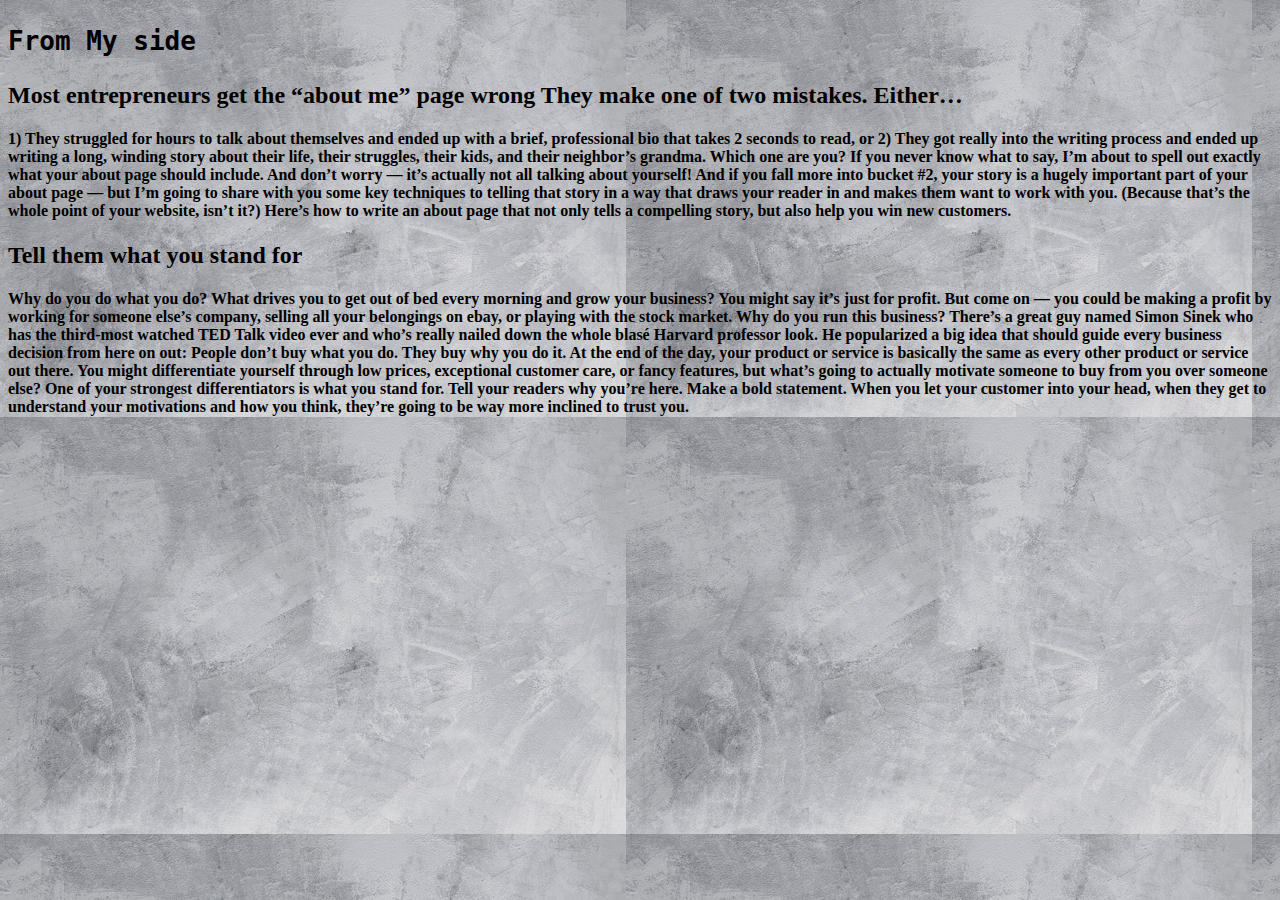
<file: aboutme.html>
<!DOCTYPE html>
<html lang="en" dir="ltr">
  <head>
  	
    <title>@thinker</title>
</head>
<body style="
background-image: url(images/con77.jpg);">
    <div>
<h1><pre>From My side</pre></h1>
<h2>Most entrepreneurs get the “about me” page wrong They make one of two mistakes.
 Either…</h2>
<h4>1) They struggled for hours to talk about themselves and ended up with a brief, professional bio
 that takes 2 seconds to read, or
2) They got really into the writing process and ended up writing a long, 
winding story about their life, their struggles, their kids, and their neighbor’s grandma.
Which one are you?
If you never know what to say, I’m about to spell out exactly what your about page should include.
 And don’t worry — it’s actually not all talking about yourself!
And if you fall more into bucket #2, your story is a hugely important part of your about page —
 but I’m going to share with you some key techniques to telling that story
  in a way that draws your reader in and makes them want to work with you.
   (Because that’s the whole point of your website, isn’t it?)
Here’s how to write an about page that not only tells a compelling story,
 but also help you win new customers.</h4>
<h2>Tell them what you stand for</h2>
<h4>Why do you do what you do? What drives you to get out of bed every morning and grow your business?
You might say it’s just for profit. But come on — you could be making a profit
 by working for someone else’s company, selling all your belongings on ebay, 
 or playing with the stock market. Why do you run this business?
There’s a great guy named Simon Sinek who has the third-most watched TED Talk video
 ever and who’s really nailed down the whole blasé Harvard professor look.
  He popularized a big idea that should guide every business decision from here on out:
People don’t buy what you do.
They buy why you do it.
At the end of the day, your product or service is basically the same as 
every other product or service out there. You might differentiate yourself through low prices, 
exceptional customer care, or fancy features,
 but what’s going to actually motivate someone to buy from you over someone else?
One of your strongest differentiators is what you stand for. Tell your readers why you’re here. 
Make a bold statement.
When you let your customer into your head, when they get to understand your motivations and how you think, 
they’re going to be way more inclined to trust you.</h4>
    </div>
  </body>
</html>
</file>
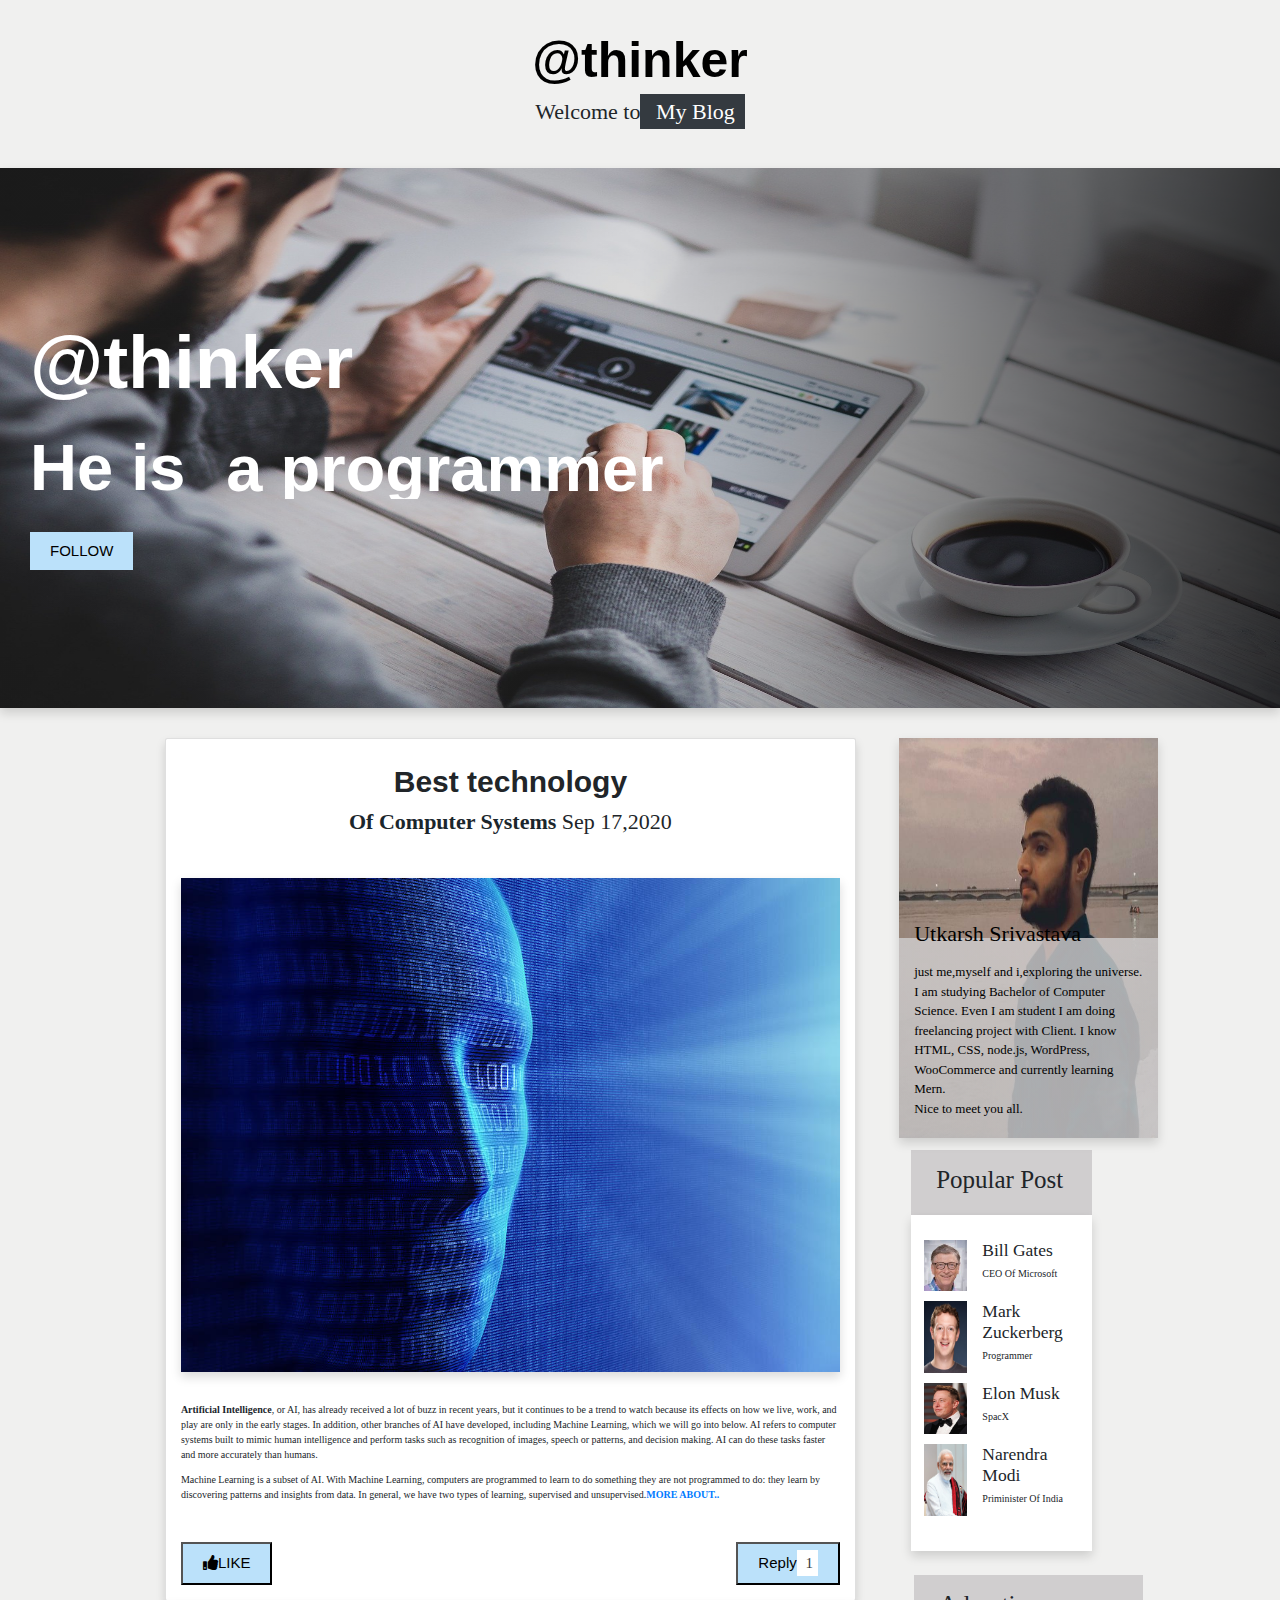
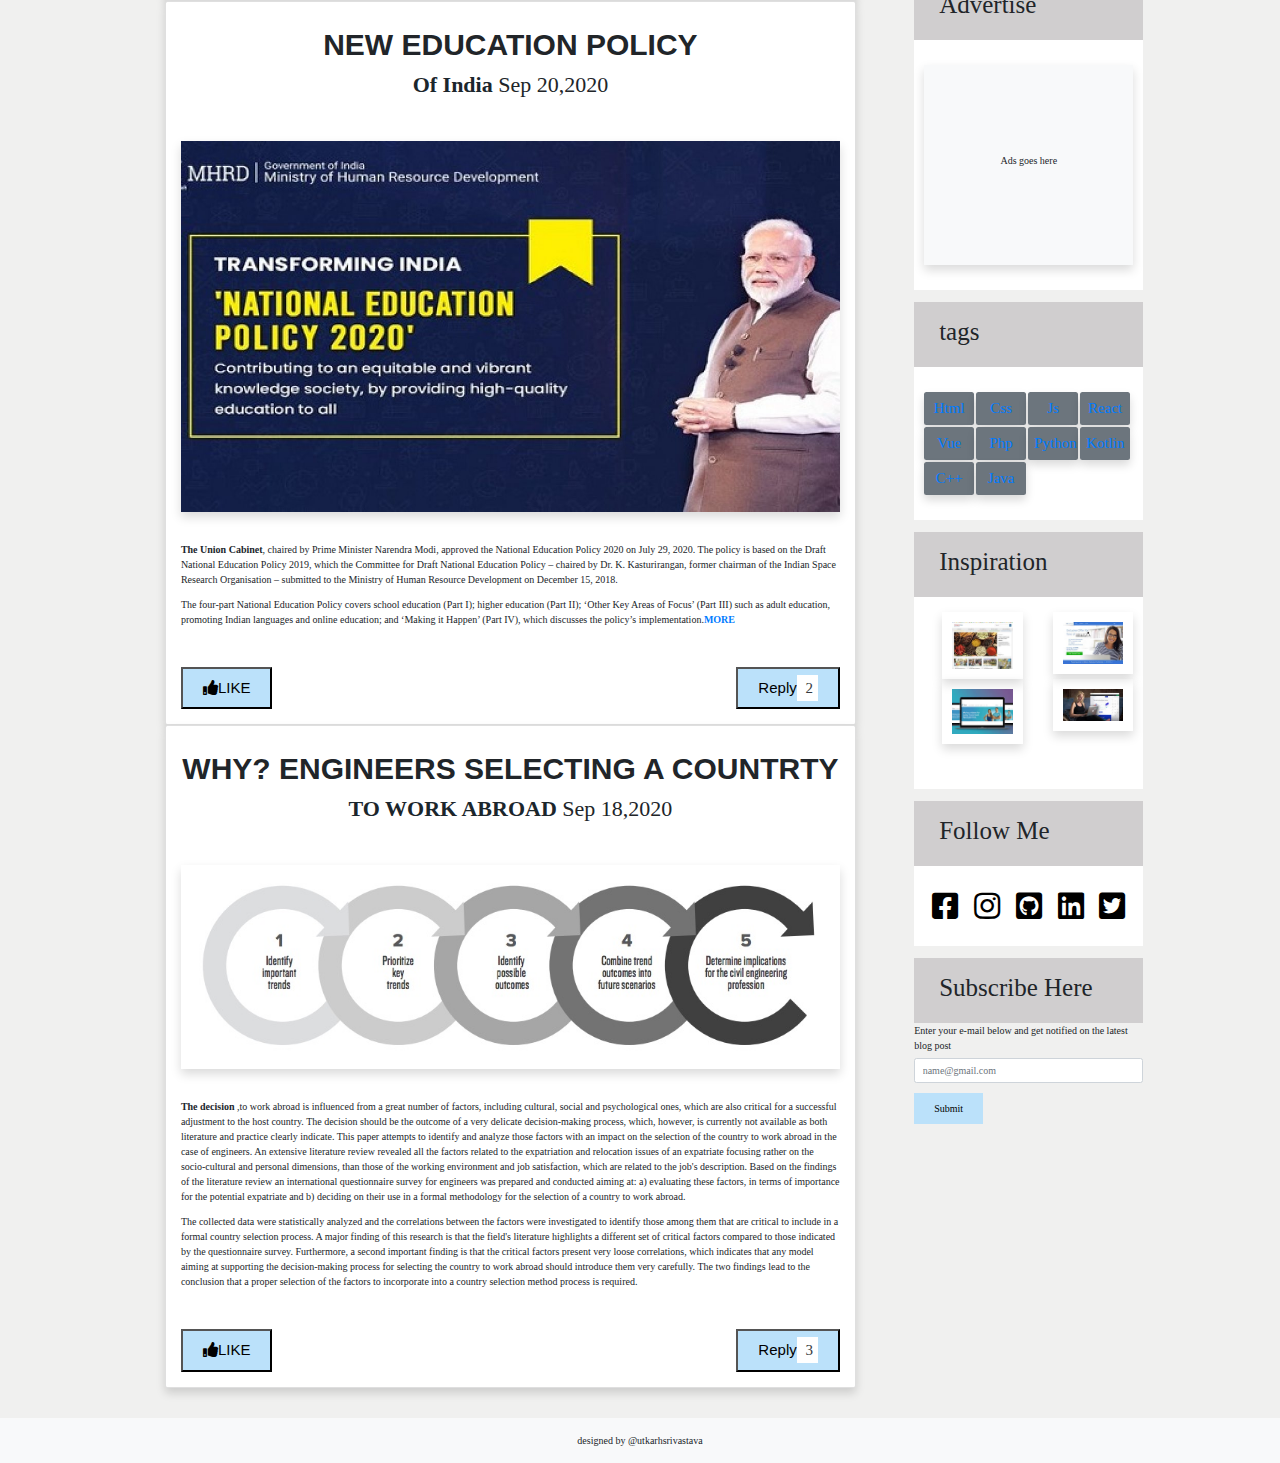
<file: blog1.html>
<!doctype html>
<html lang="en">
  <head>
    <!-- Required meta tags -->
    <meta charset="utf-8">
    <meta name="viewport" content="width=device-width, initial-scale=1.0, shrink-to-fit=no">

    <link rel="stylesheet" type="text/css" href="https://cdnjs.cloudflare.com/ajax/libs/font-awesome/5.10.0/css/all.min.css">

    <!-- Bootstrap CSS -->
    <link rel="stylesheet" href="https://stackpath.bootstrapcdn.com/bootstrap/4.5.2/css/bootstrap.min.css" integrity="sha384-JcKb8q3iqJ61gNV9KGb8thSsNjpSL0n8PARn9HuZOnIxN0hoP+VmmDGMN5t9UJ0Z" crossorigin="anonymous">
    <link rel="stylesheet" type="text/css" href="css/ftyle.css">

    <title>Hello, world!</title>
  </head>
  <body>

<header class="main_header">
  <div class="d-flex justify-content-center align-items-center flex-column py-5">
    <h1 class="main_heading">@thinker</h1>
    <p class="main_heading__para">Welcome to<span class="text-capitalize bg-dark text-white py-2 px-3"> My Blog</span></p>
  </div>
  <!-- the main images -->
<div class="main_header__div d-flex align-items-start justify-content-center pl-5 flex-column shadow">
<p>@thinker</p>
<h2 class="animateWord">
<span>He is</span>
<div>
  <ul class="flip">
      <li>a programmer</li>
      <li>Blogger</li>
      <li>Awesome</li>
      <li>a Developer</li>
  </ul>
</div>

</h2>
<button class="text-uppercase">Follow</button>

</div>
</header>


<!-- headers ends -->
<!--two sided div start-->

<div class="container-fluid">

  <div class="row">
    <!--to get the left and right side div space-->
  <div class="col-xl-10 col-lg-10 col-md-11 col-11 mx-auto my-5">
    <div class="row gx-5 mx-sm-auto">
      <!--to get the left side of the div space-->
<div class="col-lg-8 col-md-11 col-11 mx-auto">

<div class="row gy-5">
  <!-- our first post code and first div-->
  <div class="col-12 card p-4 shadow blog_left__div">
    <div class="d-flex justify-content-center align-items-center flex-column pt-3 pb-5">
    <h1>Best technology</h1>
    <p class="blog_title" ><span class="font-weight-bold">Of Computer Systems</span> Sep 17,2020</p>
  </div>
 <figure class="right_side__img mb-5">
    <img src="images/artifical.jpg" class="img-fluid shadow"/>

  </figure>

<p><span class="font-weight-bold">Artificial Intelligence</span>, or AI, has already received a lot of buzz in recent years, but it continues to be a trend to watch because its effects on how we live, work, and play are only in the early stages. In addition, other branches of AI have developed, including Machine Learning, which we will go into below. AI refers to computer systems built to mimic human intelligence and perform tasks such as recognition of images, speech or patterns, and decision making. AI can do these tasks faster and more accurately than humans.
  </p>
  <p>Machine Learning is a subset of AI. With Machine Learning, computers are programmed to learn to do something they are not programmed to do: they learn by discovering patterns and insights from data. In general, we have two types of learning, supervised and unsupervised.<a href="https://www.simplilearn.com/top-technology-trends-and-jobs-article"><b>MORE ABOUT..</b></a></p>
  <div class="d-flex justify-content-between left_div_btns">
    <div>
      <button class="left_div__like " id="like_btn">
         <i class="fa fa-thumbs-up" aria-hidden="true"></i>LIKE
      </button>
    </div>
    <div>
      <button class="left_div__reply " onclick="reply('reply1')">
         Reply<badge class="bg-white text-dark p-2"> 1</badge>
      </button>
    </div>
  </div>
  <div class="replies" id="reply1">
    <div class="d-flex justify-content-start flex-row align-items-center card reply_card py-3">
      <div class="reply_img mx-2 align-items-center">
        <img src="images/replyimg.png"/>
      </div>
      <div class="reply_text__left">
        <p class="blog_title">
          <span class="font-weight-bold">annonymous </span>Sep 18,2020
        </p>

        <p>This is Amazing</p>
      </div>

    </div>

  </div>
  </div>
 <!--second div-->
 <div class="col-12 card p-4 shadow blog_left__div">
    <div class="d-flex justify-content-center align-items-center flex-column pt-3 pb-5">
    <h1>NEW EDUCATION POLICY</h1>
    <p class="blog_title" ><span class="font-weight-bold">Of India</span> Sep 20,2020</p>
  </div>
 <figure class="right_side__img mb-5">
    <img src="images/education.jpeg" class="img-fluid shadow"/>

  </figure>

<p><span class="font-weight-bold">The Union Cabinet</span>, chaired by Prime Minister Narendra Modi, approved the National Education Policy 2020 on July 29, 2020.

The policy is based on the Draft National Education Policy 2019, which the Committee for Draft National Education Policy – chaired by Dr. K. Kasturirangan, former chairman of the Indian Space Research Organisation – submitted to the Ministry of Human Resource Development on December 15, 2018.
  </p>
  <p>The four-part National Education Policy covers school education (Part I); higher education (Part II); ‘Other Key Areas of Focus’ (Part III) such as adult education, promoting Indian languages and online education; and ‘Making it Happen’ (Part IV), which discusses the policy’s implementation.<a href="https://www.mhrd.gov.in/"><b>MORE</b></a></p>
  <div class="d-flex justify-content-between left_div_btns">
    <div>
      <button class="left_div__like " id="like_btn">
         <i class="fa fa-thumbs-up" aria-hidden="true"></i>LIKE
      </button>
    </div>
    <div>
      <button class="left_div__reply " onclick="reply('reply2')">
         Reply<badge class="bg-white text-dark p-2"> 2</badge>
      </button>
    </div>
  </div>
  <div class="replies" id="reply2">
    <div class="d-flex justify-content-start flex-row align-items-center card reply_card py-3">
      <div class="reply_img mx-2 align-items-center">
        <img src="images/replyimg.png"/>
      </div>
      <div class="reply_text__left">
        <p class="blog_title">
          <span class="font-weight-bold">annonymous </span>Sep 18,2020
        </p>

        <p>This is Amazing</p>
      </div>

    </div>
<!--for reply 2-->
<div class="d-flex justify-content-start flex-row align-items-center card reply_card py-3">
      <div class="reply_img mx-2 align-items-center">
        <img src="images/replyimg.png"/>
      </div>
      <div class="reply_text__left">
        <p class="blog_title">
          <span class="font-weight-bold">Utkarsh </span>Sep 18,2020
        </p>

        <p>Useful, for future enthusiam and follow you content.</p>
      </div>

    </div>

  </div>
  </div>
 <!-- third div-->
 <div class="col-12 card p-4 shadow blog_left__div">
    <div class="d-flex justify-content-center align-items-center flex-column pt-3 pb-5">
    <h1>WHY? ENGINEERS SELECTING A COUNTRTY</h1>
    <p class="blog_title" ><span class="font-weight-bold">TO WORK ABROAD</span> Sep 18,2020</p>
  </div>
 <figure class="right_side__img mb-5">
    <img src="images/scenario.jpg" class="img-fluid shadow"/>

  </figure>

<p><span class="font-weight-bold">The decision </span>,to work abroad is influenced from a great number of factors, including cultural, social and psychological ones, which are also critical for a successful adjustment to the host country. The decision should be the outcome of a very delicate decision-making process, which, however, is currently not available as both literature and practice clearly indicate. This paper attempts to identify and analyze those factors with an impact on the selection of the country to work abroad in the case of engineers. An extensive literature review revealed all the factors related to the expatriation and relocation issues of an expatriate focusing rather on the socio-cultural and personal dimensions, than those of the working environment and job satisfaction, which are related to the job's description. Based on the findings of the literature review an international questionnaire survey for engineers was prepared and conducted aiming at: a) evaluating these factors, in terms of importance for the potential expatriate and b) deciding on their use in a formal methodology for the selection of a country to work abroad.
  </p>
  <p>The collected data were statistically analyzed and the correlations between the factors were investigated to identify those among them that are critical to include in a formal country selection process. A major finding of this research is that the field's literature highlights a different set of critical factors compared to those indicated by the questionnaire survey. Furthermore, a second important finding is that the critical factors present very loose correlations, which indicates that any model aiming at supporting the decision-making process for selecting the country to work abroad should introduce them very carefully. The two findings lead to the conclusion that a proper selection of the factors to incorporate into a country selection method process is required.</p>
  <div class="d-flex justify-content-between left_div_btns">
    <div>
      <button class="left_div__like " id="like_btn">
         <i class="fa fa-thumbs-up" aria-hidden="true"></i>LIKE
      </button>
    </div>
    <div>
      <button class="left_div__reply " onclick="reply('reply3')">
         Reply<badge class="bg-white text-dark p-2"> 3</badge>
      </button>
    </div>
  </div>
  <div class="replies" id="reply3">
    <div class="d-flex justify-content-start flex-row align-items-center card reply_card py-3">
      <div class="reply_img mx-2 align-items-center">
        <img src="images/replyimg.png"/>
      </div>
      <div class="reply_text__left">
        <p class="blog_title">
          <span class="font-weight-bold">annonymous </span>Sep 18,2020
        </p>

        <p>This is Amazing</p>
      </div>

    </div>
    <!--third commnent-->
    <div class="d-flex justify-content-start flex-row align-items-center card reply_card py-3">
      <div class="reply_img mx-2 align-items-center">
        <img src="images/replyimg.png"/>
      </div>
      <div class="reply_text__left">
        <p class="blog_title">
          <span class="font-weight-bold">Abhishek </span>Sep 20,2020
        </p>

        <p>The choice of institution is also critical.</p>
      </div>

    </div><div class="d-flex justify-content-start flex-row align-items-center card reply_card py-3">
      <div class="reply_img mx-2 align-items-center">
        <img src="images/replyimg.png"/>
      </div>
      <div class="reply_text__left">
        <p class="blog_title">
          <span class="font-weight-bold">Trisha </span>Sep 21,2020
        </p>

        <p>Unemployment is high, so campus placement is everything.</p>
      </div>

    </div>

  </div>
  </div>


</div>

</div>


    <!--to get the right side of the div space-->
    <div class="col-lg-3 col-md-7 col-11 justify-content-end m-lg-0 m-auto">
      <div class="row gy-5 left_div_blog">
        <!--about me part-->
        <div class="col-12 about_me_div shadow">
          <p>Utkarsh Srivastava</p>
          <p>just me,myself and i,exploring the universe.
I am studying Bachelor of Computer Science. Even I am student I am doing freelancing project with Client. I know HTML, CSS, node.js, WordPress, WooCommerce and currently learning Mern.
<br>
Nice to meet you all.</p>
        </div>

        <!--popular part-->
        <div class="popular_post">
          <div class="right_div_title py-4 pl-2">
         <h2>Popular Post</h2>
         </div>
        <div class="right_sub_div shadow">
          <div class="row">
            <div class="col-3 popular_post_img1 py-2 pl-2"></div>

          <div class="col-9">
            <h3>Bill Gates</h3>
            <p class="text-capitalize">CEO Of Microsoft</p>
          </div>
        </div>
           <div class="row">
            <div class="col-3 popular_post_img2 py-2 pl-2"></div>

          <div class="col-9">
            <h3>Mark Zuckerberg</h3>
            <p class="text-capitalize">Programmer</p>
          </div>
          </div>
           <div class="row">
            <div class="col-3 popular_post_img3 py-2 pl-2"></div>

          <div class="col-9">
            <h3>Elon Musk</h3>
            <p class="text-capitalize">SpacX</p>
          </div>
          </div>
           <div class="row">
            <div class="col-3 popular_post_img4 py-2 pl-2"></div>

          <div class="col-9">
            <h3>Narendra Modi</h3>
            <p class="text-capitalize">Priminister Of India</p>
          </div>
          </div>
        </div>
        </div>
      </div>
      <!--advertise part-->
      <div class="right_div_post">
        <div class="right_div_title py-4 pl-2">
          <h2>Advertise</h2>
        </div>
        <div class="right_sub_div">
          <div class="advertise_img bg-light shadow">
            <p>Ads goes here</p>

          </div>

        </div>
      </div>
    <!--tags-->

<div class="right_div_post">
  <div class="right_div_title py-4 pl-2">
    <h2>tags</h2>

  </div>
  <div class="tags_main right_sub_div">
    <a href="https://www.w3schools.com/html/default.asp" target="" class="badge shadow text-capitalize">html</a>
    <a href="https://www.w3schools.com/css/" class="badge shadow text-capitalize">css</a>
    <a href="https://www.w3schools.com/js/" class="badge shadow text-capitalize">js</a>
    <a href="https://www.w3schools.com/react/" class="badge shadow text-capitalize">react</a>
    <a href="https://vuejs.org/" class="badge shadow text-capitalize">vue</a>
    <a href="https://www.w3schools.com/php/DEFAULT.asp" class="badge shadow text-capitalize">php</a>
    <a href="https://www.python.org/" class="badge shadow text-capitalize">python</a>
    <a href="https://kotlinlang.org/" class="badge shadow text-capitalize">kotlin</a>
    <a href="https://www.tutorialspoint.com/cplusplus/index.htm" class="badge shadow text-capitalize">c++</a>
    <a href="https://www.javatpoint.com/java-tutorial" class="badge shadow text-capitalize">java</a>
  </div>

</div>

<!--Inspiration-->
<div class=" right_div_post">
<div class="right_div_title py-4 pl-2">
<h2>Inspiration</h2>
</div>
<div class="right_sub_div">
  <div class="row gx-3">
    <div class="col-6">
      <figure>
        <img src="images/images11.jpg" class="img-fluid shadow">
      </figure>
    </div>

    <div class="col-6">
      <figure>
        <img src="images/images12.jpg" class="img-fluid shadow">
      </figure>
    </div>
<div class="col-6">
      <figure>
        <img src="images/images13.jpg" class="img-fluid shadow">
      </figure>
    </div>
    <div class="col-6">
      <figure>
        <img src="images/images14.jpg" class="img-fluid shadow">
      </figure>
    </div>
  </div>
</div>
</div>

<!--follow me-->
<div class="right_div_post">
  <div class="right_div_title py-4 pl-2">
<h2>Follow Me</h2>
</div>
<div class="right_sub_div d-flex justify-content-around">
  <a href="#"><i class="fab fa-facebook-square fa-3x "></i></a>
 <a href="#"><i class="fab fa-instagram fa-3x "></i></a>
  <a href="#"><i class="fab fa-github-square fa-3x "></i></a>
   <a href="www.linkedin.com/in/utkarsh-srivastava-b3268a176"><i class="fab fa-linkedin fa-3x "></i></a>
    <a href="#"><i class="fab fa-twitter-square fa-3x "></i></a>
</div>
</div>

<!--subcribe-->

<div class="right_div_post">
  <div class="right_div_title py-4 pl-2">
<h2>Subscribe Here</h2>
</div>
<div class="right_sub__div">
  <form>
  <div class="form-group">
    <label for="exampleInputEmail1 " class="form-label">Enter your e-mail below and get notified on the latest blog post
    </label>
    <input type="email" class="form-control" id="exampleInputEmail1" aria-describedby="emailHelp" placeholder="name@gmail.com">
    </div>

  <button type="submit" class="subs_btn d-block">Submit</button>
</form>
</div>
</div>

    </div>

    </div>
  </div>
    </div>
  </div>
  </div>
</div>

<footer>
  <p class="text-center py-4 bg-light">designed by @utkarhsrivastava</p>
</footer>







    <!-- Optional JavaScript -->
    <!-- jQuery first, then Popper.js, then Bootstrap JS -->
    <script src="https://code.jquery.com/jquery-3.5.1.slim.min.js" integrity="sha384-DfXdz2htPH0lsSSs5nCTpuj/zy4C+OGpamoFVy38MVBnE+IbbVYUew+OrCXaRkfj" crossorigin="anonymous"></script>
    <script src="https://cdn.jsdelivr.net/npm/popper.js@1.16.1/dist/umd/popper.min.js" integrity="sha384-9/reFTGAW83EW2RDu2S0VKaIzap3H66lZH81PoYlFhbGU+6BZp6G7niu735Sk7lN" crossorigin="anonymous"></script>
    <script src="https://stackpath.bootstrapcdn.com/bootstrap/4.5.2/js/bootstrap.min.js" integrity="sha384-B4gt1jrGC7Jh4AgTPSdUtOBvfO8shuf57BaghqFfPlYxofvL8/KUEfYiJOMMV+rV" crossorigin="anonymous"></script>


    <script type="text/javascript">
      const reply=(res)=>{
        var res=document.getElementById(res);
        console.log(res);

        if(res.className=="replies")
        {
          res.className="thapa_show";
        }
        else if(res.className=="thapa_show")
        {
            res.className="replies";
        }

      }
      //like button js
      const like= document.getElementById('like_btn')

      const singleclick=()=>{
        like.style.fontWeight='bold';
        like.style.background='blue';
        like.style.color='#fff';
        like.innerHTML="✅.liked";
      }
      const doubleclick=()=>{
        like.style.fontWeight='normal';
        like.style.background='#3282b8';
        like.style.color='#fff';
        like.innerHTML="Like";
      }
//2nd step to call the fun on click and then onbdlclick

      var clickCount=0;
      like.addEventListener('click',function(){
        clickCount++;
        if(clickCount===1){
          singleclickTimer = setTimeout(function(){
            clickCount=0;
            singleclick();

          },400);
        }else if(clickCount===2){
          clearTimeout(singleclickTimer);
          clickCount=0;
          doubleclick();
        }
      },false);


    </script>
  </body>
</html>
</file>
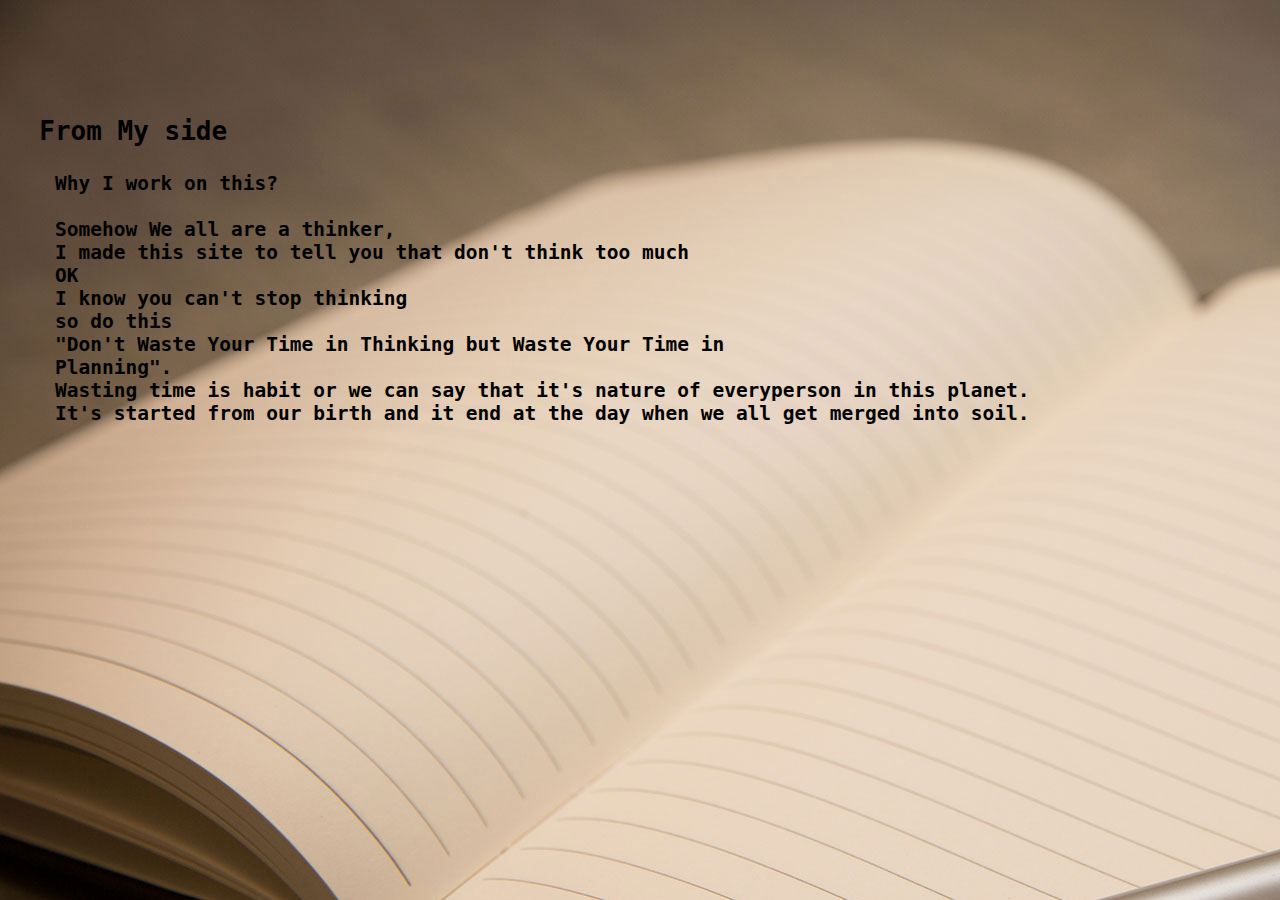
<file: blogs.html>
<!DOCTYPE html>
<html lang="en" dir="ltr">
  <head>
    <title>@thinker</title>

  </head>
  <body style="
background-image: url(images/2.jpg);">
    <div>
<h1><pre>



  From My side</pre></h1>
<h2>  <pre>    Why I work on this?

    Somehow We all are a thinker,
    I made this site to tell you that don't think too much
    OK
    I know you can't stop thinking
    so do this
    "Don't Waste Your Time in Thinking but Waste Your Time in
    Planning".
    Wasting time is habit or we can say that it's nature of everyperson in this planet.
    It's started from our birth and it end at the day when we all get merged into soil.</pre></h2>
    </div>
  </body>
</html>
</file>
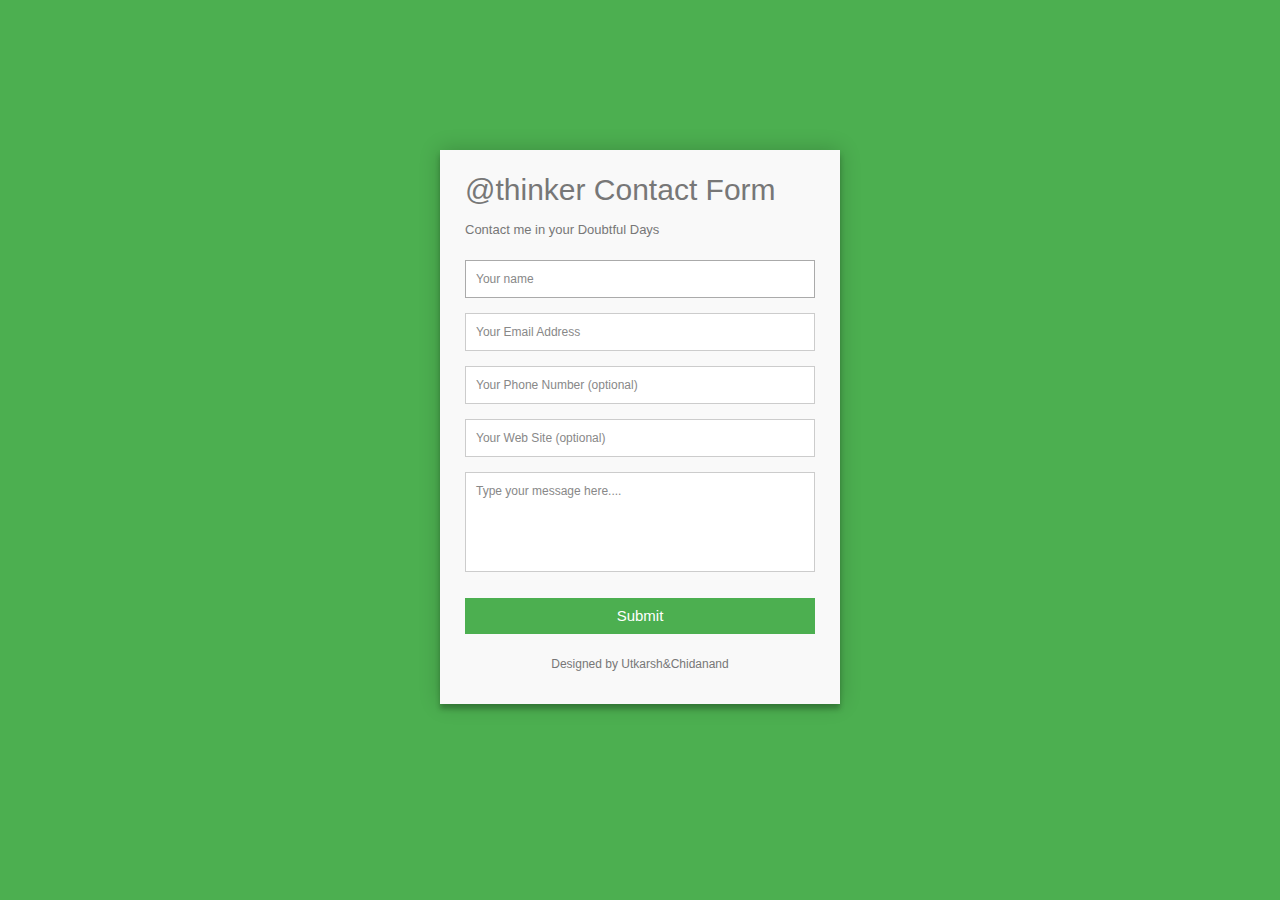
<file: contactme.html>
<!DOCTYPE html>
<html lang="en" dir="ltr">
  <head>
    <link rel="stylesheet" type="text/css" href="css/style3.css">
    <title>@thinker</title>

  </head>
  <body>
    <div class="container">  
  <form id="contact" action="" method="post">
    <h3>@thinker Contact Form</h3>
    <h4>Contact me in your Doubtful Days</h4>
    <fieldset>
      <input placeholder="Your name" type="text" tabindex="1" required autofocus>
    </fieldset>
    <fieldset>
      <input placeholder="Your Email Address" type="email" tabindex="2" required>
    </fieldset>
    <fieldset>
      <input placeholder="Your Phone Number (optional)" type="tel" tabindex="3" required>
    </fieldset>
    <fieldset>
      <input placeholder="Your Web Site (optional)" type="url" tabindex="4" required>
    </fieldset>
    <fieldset>
      <textarea placeholder="Type your message here...." tabindex="5" required></textarea>
    </fieldset>
    <fieldset>
      <button name="submit" type="submit" id="contact-submit" data-submit="...Sending">Submit</button>
    </fieldset>
    <p class="copyright">Designed by Utkarsh&Chidanand</a></p>
  </form>
</div>
  </body>
</html>
</file>
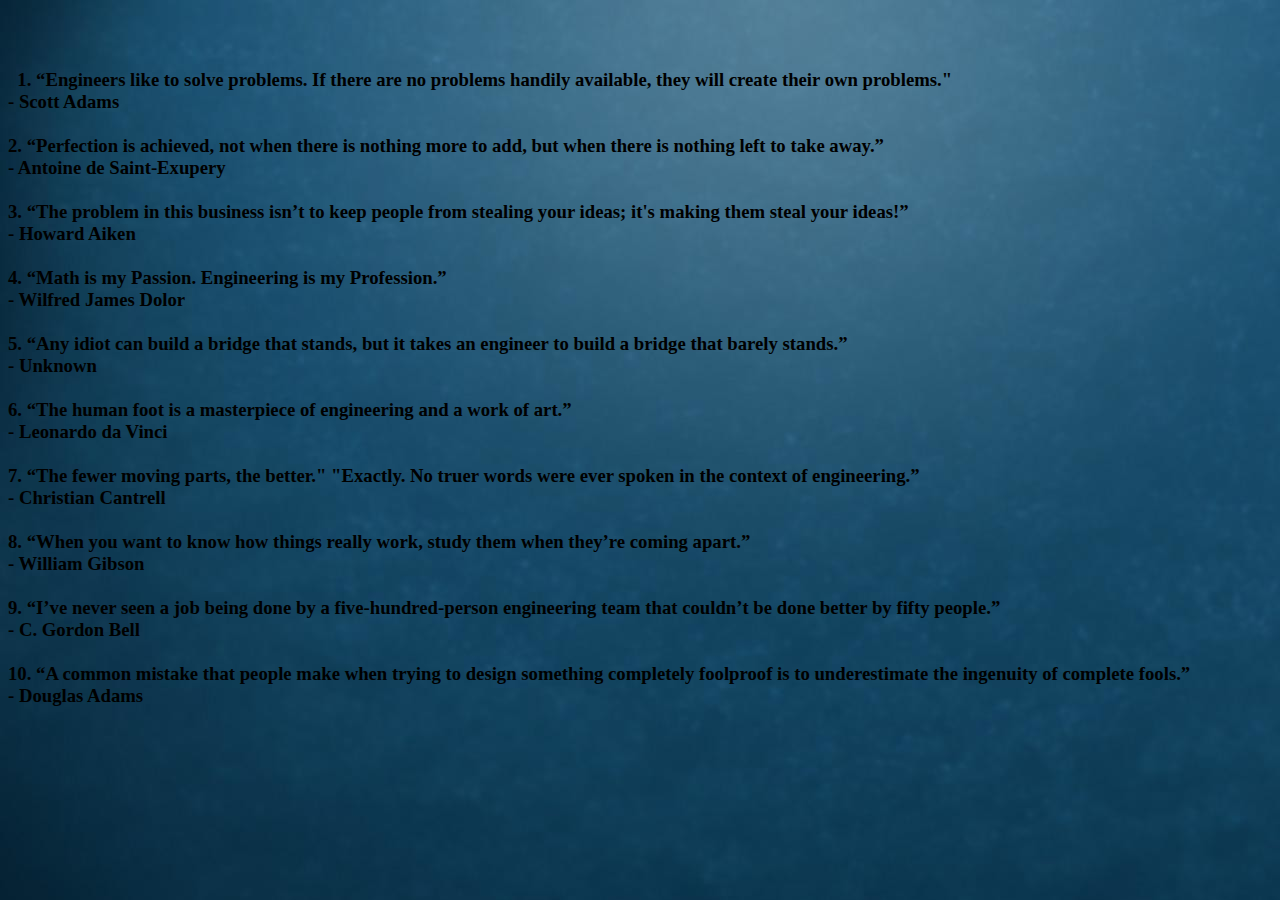
<file: knowmore.html>
<!DOCTYPE html>
<html lang="en" dir="ltr">
  <head>
    <title>@thinker</title>

  </head>
  <body style="
background-image: url(images/123.jpg);">
    <div>
<pre>  
<h3 style = "font-family: Antoine" "background-color: #0099ff">
  1. “Engineers like to solve problems. If there are no problems handily available, they will create their own problems."
- Scott Adams 

2. “Perfection is achieved, not when there is nothing more to add, but when there is nothing left to take away.”
- Antoine de Saint-Exupery

3. “The problem in this business isn’t to keep people from stealing your ideas; it's making them steal your ideas!”
- Howard Aiken

4. “Math is my Passion. Engineering is my Profession.”
- Wilfred James Dolor

5. “Any idiot can build a bridge that stands, but it takes an engineer to build a bridge that barely stands.”
- Unknown

6. “The human foot is a masterpiece of engineering and a work of art.”
- Leonardo da Vinci

7. “The fewer moving parts, the better." "Exactly. No truer words were ever spoken in the context of engineering.”
- Christian Cantrell

8. “When you want to know how things really work, study them when they’re coming apart.”
- William Gibson 

9. “I’ve never seen a job being done by a five-hundred-person engineering team that couldn’t be done better by fifty people.”
- C. Gordon Bell

10. “A common mistake that people make when trying to design something completely foolproof is to underestimate the ingenuity of complete fools.”
- Douglas Adams<h3>
</pre>
    </div>
  </body>
</html>
</file>
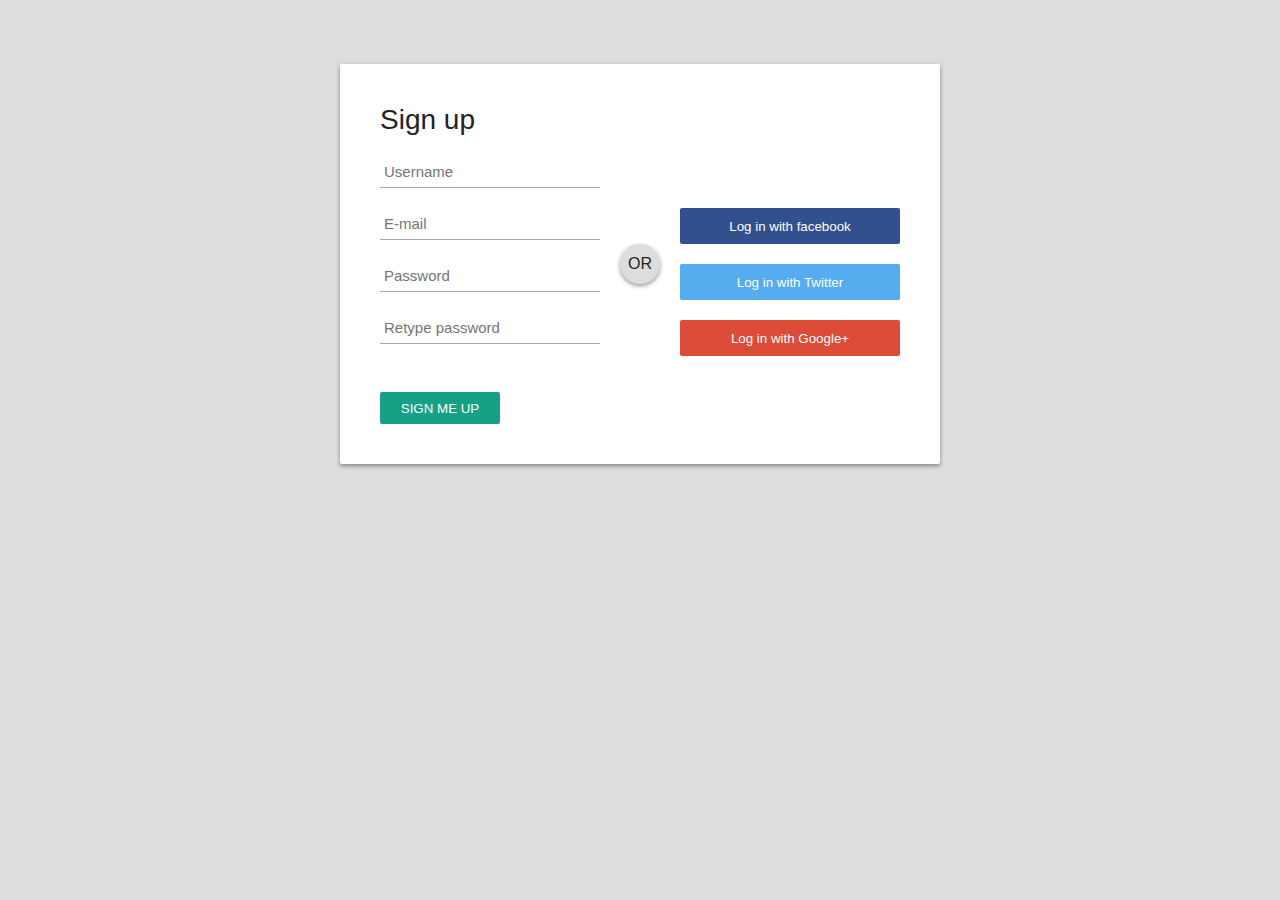
<file: signup.html>
<!DOCTYPE html>
<html lang="en" dir="ltr">
<head>
  <!-- Required meta tags -->
  <meta charset="utf-8">
  <meta name="viewport" content="width=device-width, initial-scale=1.0, shrink-to-fit=no">
<link rel="stylesheet" type="text/css" href="https://cdnjs.cloudflare.com/ajax/libs/font-awesome/5.10.0/css/all.min.css">
<link rel="stylesheet" type="text/css" href="css/dtyle.css">
<title>@thinker</title>
</head>
<body>
<div id="login-box">
  <div class="left">
    <h1>Sign up</h1>
    
    <input type="text" name="username" placeholder="Username" />
    <input type="text" name="email" placeholder="E-mail" />
    <input type="password" name="password" placeholder="Password" />
    <input type="password" name="password2" placeholder="Retype password" />
    
    <input type="submit" name="signup_submit" value="Sign me up" />
  </div>
  
  <div class="right">
    <span class="loginwith">Sign in with<br />social network</span>
    
    <button class="social-signin facebook">Log in with facebook</button>
    <button class="social-signin twitter">Log in with Twitter</button>
    <button class="social-signin google">Log in with Google+</button>
  </div>
  <div class="or">OR</div>
</div>
</body>
</html>
</file>
<file: css/ftyle.css>
:root{
 	--bg-size: 100% 100%;
 	--main_color:#fff;
  --title: 'Josefin Sans' , sans-serif;
  --font-para: 'David Libre', serif;
    --btn-color:#bbe1fa;
    --btn-font-color:#000;
    --btn-font: 1.5 rem;
    --eff: .3s all ease;
}
*{
	font-family: var(--font-para);

}
html{
	font-size: 62.5%;


}
p , label,
input:: placeholder{
	font-size:1.5rem;
	line-height: 170%;
	color:#6c757d;
}

figure img,
.fab,
.fas{
	transition: var(--eff);

}

a,
a:hover{
	text-decoration: none;
	cursor:pointer;
}
body{

	background:hsl(84, 3%,94%);
}
.main_heading{
font-family: var(--title);
font-weight: bold;
font-size: 5rem;
color: #000;
}
.main_heading__para{


	font-size: 2.2rem;

}
.main_header__div {

	height: calc(100vh - 40vh);
	background-image:linear-gradient(to right ,rgba(0,0,0,0.15)50%,rgba(0,0,0,0.8)), url('../images/front.jpg');
	background-size: var(--bg-size);

}
.main_header__div p {

	font-weight: bold;
	font-size: 7.5rem;
	font-family: var(--title);
	color: var(--main_color);
	padding-bottom: 10px;
	margin-bottom: 0;
}


.main_header__div h2{

	font-size: 6.5rem;
	font-weight: bold;
	font-family: var(--title);
	color: var(--main_color);
	position: relative;
	padding-bottom: 2rem;
	transition: var(--eff);
}
.main_header__div  span{

	font-family: var(--title);
}


.animateWord div{

overflow:hidden;
position: relative;
float: right;
height: 8rem;
padding-top:1rem;
margin-top: -1rem;

}
.animateWord div li{

	font-weight: bold;
	padding: 0.1rem;
	height: 0.5rem;
	margin-bottom: 8.5rem;
	display: block;
	font-family: var(--title);
}



.flip {
	-webkit-animation: flip4 10s cubic-bezier(0.23,1,0.32,1.2) infinite;
	animation: flip4 10s cubic-bezier(0.23,1,0.32,1.2) infinite;
}
@-webkit-keyframes flip4 {
	0%{
		margin-top: -360px;
	}
	5%{
		margin-top: -270px;
	}
	25%{
		margin-top: -270px;
	}
	30% {
		margin-top: -180px;
	}
	50%{
		margin-top: -180px;
	}
	55%{
		margin-top: -90px;
	}
	75%{
		margin-top: -90px;
			}
			80%{
		margin-top: 0px;
			}
			99.99%{
		margin-top: 0px;
			}
			100%{
		margin-top: -270px;
			}
}
@keyframes flip4 {
	0%{
		margin-top: -360px;
			}
5%{
		margin-top: -270px;
			}
			25%{
		margin-top: -270px;
			}
			30%{
				margin-top: -180px;
			}
50%{
		margin-top: -180px;
			}
			55%{
		margin-top: -90px;
			}


	75%{
		margin-top: -90px;
			}
				80%{
		margin-top: 0px;
			}
				99.99%{
		margin-top: 0px;
			}
				100%{
		margin-top: -270px;
			}
}
.main_header__div button{
	color: var(--btn-font-color);

	border-width: 0;
	font-size: var(--btn-font);
	transition: var(--eff);
	padding: 0.8rem 2rem;
	background-color: var(--btn-color);
	font-family: var(--title);
	outline: none;

}
.main_header__div button:hover,figure img:hover,.left_div__like:hover,
.left_div__reply:hover,.subs_btn:hover	{

	transform: translateY(-0.5rem);
	box-shadow: 0 1rem 3rem -1rem rgba(255,255,255.0.7);
}
.blog_left__div h1{
	font-family: var(--title);
	font-weight: bold;
	font-size: 3rem;
}
.blog_left__div .blog_title{
	font-weight: 400;
	font-size: 2.2rem;

}
.blog_left__div .blog_title span{
	color: #1b262c;
}
.blog_left__div p span{
	color: #1b262c;
}
.left_div_btns{
	margin-top: 30px;
	transition: var(--eff);
}
.left_div__like{
	color: var(--btn-font-color);
	font-size: var(--btn-font);
	transition: var(--eff);
	padding: 0.8rem 2rem;
	background-color: var(--btn-color);
	font-family: var(--title);
	outline: none
	border:none;
}
.left_div__reply{

	color: var(--btn-font-color);
	font-size: var(--btn-font);
	transition: var(--eff);
	padding: 0.8rem 2rem;
	background-color: var(--btn-color);
	font-family: var(--title);
	outline: none
	border:none;
}
.replies{
	margin:2rem 0;
	padding: 1rem 0;
	transition: var(--eff);
	display: none;
}
.thapa_show{
margin:20px 0;
transition: var(--eff);
display: block;

}
/* right side div animation*/
.about_me_div{

	width: auto;
	height: 40rem;
	display: flex;
	justify-content: flex-end;
	align-items: flex-start;
	flex-direction: column;
	background-image:linear-gradient(to bottom ,transparent 50%,rgba(208,206,207,0.8)50%), url('../images/utkarsh.jpg');
	background-size: var(--bg-size);
}
.about_me_div p:first-child{
padding-bottom: 0.2rem;
font-size: 2.2rem;
}
.about_me_div p{
	font-size:1.3rem;
	padding-bottom: 1rem;
	color: #000;
}
.right_div_title{
  background:#d0cecf;
   box-shadow: 0 1rem 3rem -1rem rgba(255,255,255.0.7);
}
.popular_post{
margin:1.2rem;
}
.right_div_title h2{
	font-size: 2.5rem;
	padding-left: 2rem;


}
.popular_post_img1{
	background-image:url('../images/bg.jpg');
	background-size: var(--bg-size);
}
.popular_post_img2{
	background-image:url('../images/mz.jpg');
	background-size: var(--bg-size);
}
.popular_post_img3{
	background-image:url('../images/em.jpg');
	background-size: var(--bg-size);
}
.popular_post_img4{
	background-image:url('../images/nm.jpg');
	background-size: var(--bg-size);
}
.right_sub_div{
	background: #fff;
	padding: 2.5rem 1rem;
	margin-bottom: 1.2rem;
}

.right_sub_div .row{
	margin-bottom: 1rem;
	padding-left: 1.8rem;
}
.right_sub_div figure img{
	margin-top:-1rem;
	padding: 1rem;
	}

.right_div_post {
	padding-left: 0;
	padding-right: 0;

}
/*tages style*/
.tags_main{
	display: grid;
	grid-template-columns: repeat(auto-fill,minmax(4rem,5rem));
	grid-gap:.2rem;
}
.tags_main a{
font-size:1.5rem;
line-height: 170%;
font-weight: lighter;
background:#6c757d;
transition: var(--eff);
}
.tags_main a:hover{
	color: var(--btn-font-color);
	background: var(--btn-color);
}
/*advertisement*/
.advertise_img{
	min-width: 10rem;
	height: 20rem;
	display: grid;
	place-items:center;

}

/*lest side icons*/
.fab{
	color: #000;
}
.fab:hover{
	color: #d0cecf;
	transform:rotate(360deg);
}
.right_sub_div #exampleInputEmail1{

padding:1.5rem 1rem;
margin: 1.5rem 0;
}
.subs_btn{
	color: #000;
	border-width: 0;
	font-size:var(--btn-color);
	transition: var(--eff);
	padding: .8rem 2rem;
	display: block;
	background-color: var(--btn-color);
	border-color: var(--btn-color);
	font-family: var(--btn-color);
	outline: none;

}
footer p{
	margin-bottom:0;
	padding-bottom: 0;
}
/* responsive code start*/
@media(max-width: 998px){
html{
	font-size:60%;
}
.left_div_blog{
	margin: 3rem 0;

}
}
p , label,
input:: placeholder{
	font-size:2.2rem;

}
:root{
--btn-font:1.5rem;

}
.m_header h2{
	font-size: 4.5rem;
}
}
@media(max-width: 768px){
	html{
	font-size:45%;
}
.left_div_blog{
	margin: 3rem 0;

}

}
</file>
<file: css/style3.css>
* {
  margin: 0;
  padding: 0;
  box-sizing: border-box;
  -webkit-box-sizing: border-box;
  -moz-box-sizing: border-box;
  -webkit-font-smoothing: antialiased;
  -moz-font-smoothing: antialiased;
  -o-font-smoothing: antialiased;
  font-smoothing: antialiased;
  text-rendering: optimizeLegibility;
}


body {
  font-family: "Roboto", Helvetica, Arial, sans-serif;
  font-weight: 100;
  font-size: 12px;
  line-height: 30px;
  color: #777;
  background: #4CAF50;
}

.container {
  max-width: 400px;
  width: 100%;
  margin: 0 auto;
  position: relative;
}

#contact input[type="text"],
#contact input[type="email"],
#contact input[type="tel"],
#contact input[type="url"],
#contact textarea,
#contact button[type="submit"] {
  font: 400 12px/16px "Roboto", Helvetica, Arial, sans-serif;
}

#contact {
  background: #F9F9F9;
  padding: 25px;
  margin: 150px 0;
  box-shadow: 0 0 20px 0 rgba(0, 0, 0, 0.2), 0 5px 5px 0 rgba(0, 0, 0, 0.24);
}

#contact h3 {
  display: block;
  font-size: 30px;
  font-weight: 300;
  margin-bottom: 10px;
}

#contact h4 {
  margin: 5px 0 15px;
  display: block;
  font-size: 13px;
  font-weight: 400;
}

fieldset {
  border: medium none !important;
  margin: 0 0 10px;
  min-width: 100%;
  padding: 0;
  width: 100%;
}

#contact input[type="text"],
#contact input[type="email"],
#contact input[type="tel"],
#contact input[type="url"],
#contact textarea {
  width: 100%;
  border: 1px solid #ccc;
  background: #FFF;
  margin: 0 0 5px;
  padding: 10px;
}

#contact input[type="text"]:hover,
#contact input[type="email"]:hover,
#contact input[type="tel"]:hover,
#contact input[type="url"]:hover,
#contact textarea:hover {
  -webkit-transition: border-color 0.3s ease-in-out;
  -moz-transition: border-color 0.3s ease-in-out;
  transition: border-color 0.3s ease-in-out;
  border: 1px solid #aaa;
}

#contact textarea {
  height: 100px;
  max-width: 100%;
  resize: none;
}

#contact button[type="submit"] {
  cursor: pointer;
  width: 100%;
  border: none;
  background: #4CAF50;
  color: #FFF;
  margin: 0 0 5px;
  padding: 10px;
  font-size: 15px;
}

#contact button[type="submit"]:hover {
  background: #43A047;
  -webkit-transition: background 0.3s ease-in-out;
  -moz-transition: background 0.3s ease-in-out;
  transition: background-color 0.3s ease-in-out;
}

#contact button[type="submit"]:active {
  box-shadow: inset 0 1px 3px rgba(0, 0, 0, 0.5);
}

.copyright {
  text-align: center;
}

#contact input:focus,
#contact textarea:focus {
  outline: 0;
  border: 1px solid #aaa;
}

::-webkit-input-placeholder {
  color: #888;
}

:-moz-placeholder {
  color: #888;
}

::-moz-placeholder {
  color: #888;
}

:-ms-input-placeholder {
  color: #888;
}
</file>
<file: css/dtyle.css>
*:focus {
  outline: none;
}

body {
  margin: 0;
  padding: 0;
  background: #DDD;
  font-size: 16px;
  color: #222;
  font-family: 'Roboto', sans-serif;
  font-weight: 300;
}

#login-box {
  position: relative;
  margin: 5% auto;
  width: 600px;
  height: 400px;
  background: #FFF;
  border-radius: 2px;
  box-shadow: 0 2px 4px rgba(0, 0, 0, 0.4);
}

.left {
  position: absolute;
  top: 0;
  left: 0;
  box-sizing: border-box;
  padding: 40px;
  width: 300px;
  height: 400px;
}

h1 {
  margin: 0 0 20px 0;
  font-weight: 300;
  font-size: 28px;
}

input[type="text"],
input[type="password"] {
  display: block;
  box-sizing: border-box;
  margin-bottom: 20px;
  padding: 4px;
  width: 220px;
  height: 32px;
  border: none;
  border-bottom: 1px solid #AAA;
  font-family: 'Roboto', sans-serif;
  font-weight: 400;
  font-size: 15px;
  transition: 0.2s ease;
}

input[type="text"]:focus,
input[type="password"]:focus {
  border-bottom: 2px solid #16a085;
  color: #16a085;
  transition: 0.2s ease;
}

input[type="submit"] {
  margin-top: 28px;
  width: 120px;
  height: 32px;
  background: #16a085;
  border: none;
  border-radius: 2px;
  color: #FFF;
  font-family: 'Roboto', sans-serif;
  font-weight: 500;
  text-transform: uppercase;
  transition: 0.1s ease;
  cursor: pointer;
}

input[type="submit"]:hover,
input[type="submit"]:focus {
  opacity: 0.8;
  box-shadow: 0 2px 4px rgba(0, 0, 0, 0.4);
  transition: 0.1s ease;
}

input[type="submit"]:active {
  opacity: 1;
  box-shadow: 0 1px 2px rgba(0, 0, 0, 0.4);
  transition: 0.1s ease;
}

.or {
  position: absolute;
  top: 180px;
  left: 280px;
  width: 40px;
  height: 40px;
  background: #DDD;
  border-radius: 50%;
  box-shadow: 0 2px 4px rgba(0, 0, 0, 0.4);
  line-height: 40px;
  text-align: center;
}

.right {
  position: absolute;
  top: 0;
  right: 0;
  box-sizing: border-box;
  padding: 40px;
  width: 300px;
  height: 400px;
  background: url('https://goo.gl/YbktSj');
  background-size: cover;
  background-position: center;
  border-radius: 0 2px 2px 0;
}

.right .loginwith {
  display: block;
  margin-bottom: 40px;
  font-size: 28px;
  color: #FFF;
  text-align: center;
}

button.social-signin {
  margin-bottom: 20px;
  width: 220px;
  height: 36px;
  border: none;
  border-radius: 2px;
  color: #FFF;
  font-family: 'Roboto', sans-serif;
  font-weight: 500;
  transition: 0.2s ease;
  cursor: pointer;
}

button.social-signin:hover,
button.social-signin:focus {
  box-shadow: 0 2px 4px rgba(0, 0, 0, 0.4);
  transition: 0.2s ease;
}

button.social-signin:active {
  box-shadow: 0 1px 2px rgba(0, 0, 0, 0.4);
  transition: 0.2s ease;
}

button.social-signin.facebook {
  background: #32508E;
}

button.social-signin.twitter {
  background: #55ACEE;
}

button.social-signin.google {
  background: #DD4B39;
}
</file>
